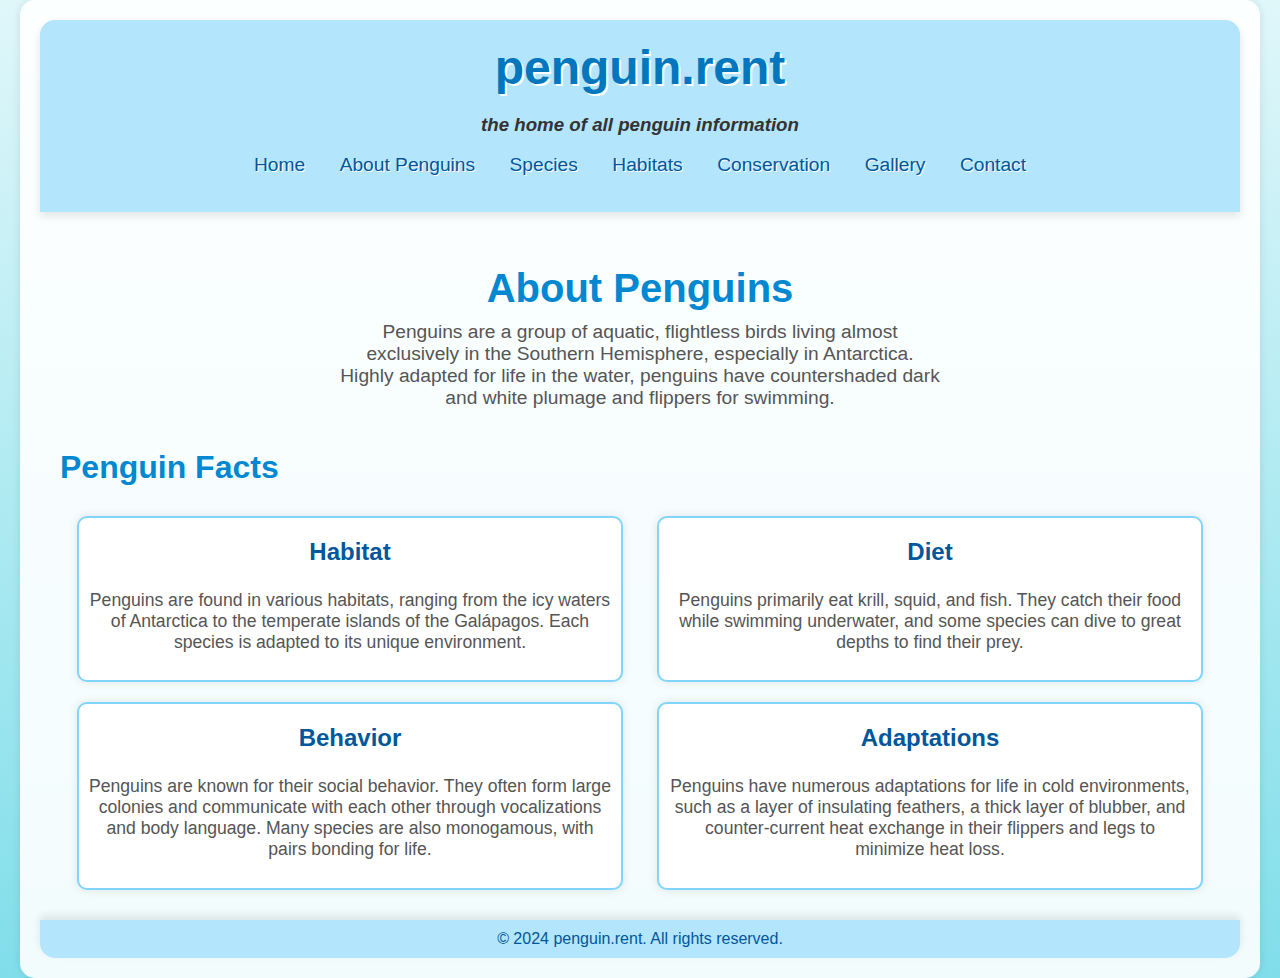
<file: about-penguins.html>
<!DOCTYPE html>
<html lang="en">
<head>
    <meta charset="UTF-8">
    <meta name="viewport" content="width=device-width, initial-scale=1.0">
    <title>About Penguins - penguin.rent</title>
    <link rel="stylesheet" href="/styles.css">
</head>
<body>
    <div class="container">
        <header>
            <h1>penguin.rent</h1>
            <h3><em>the home of all penguin information</em></h3>
            <nav>
                <ul>
<li><a href="/">Home</a></li>
                    <li><a href="about-penguins.html">About Penguins</a></li>
                    <li><a href="species.html">Species</a></li>
                    <li><a href="habitats.html">Habitats</a></li>
                    <li><a href="conservation.html">Conservation</a></li>
                    <li><a href="gallery.html">Gallery</a></li>
                    <li><a href="#">Contact</a></li>
                </ul>
            </nav>
        </header>
        <main>
            <section class="intro">
                <h2>About Penguins</h2>
                <p>Penguins are a group of aquatic, flightless birds living almost exclusively in the Southern Hemisphere, especially in Antarctica. Highly adapted for life in the water, penguins have countershaded dark and white plumage and flippers for swimming.</p>
            </section>
            <section class="details">
                <h2>Penguin Facts</h2>
                <div class="facts">
                    <div class="fact">
                        <h3>Habitat</h3>
                        <p>Penguins are found in various habitats, ranging from the icy waters of Antarctica to the temperate islands of the Galápagos. Each species is adapted to its unique environment.</p>
                    </div>
                    <div class="fact">
                        <h3>Diet</h3>
                        <p>Penguins primarily eat krill, squid, and fish. They catch their food while swimming underwater, and some species can dive to great depths to find their prey.</p>
                    </div>
                    <div class="fact">
                        <h3>Behavior</h3>
                        <p>Penguins are known for their social behavior. They often form large colonies and communicate with each other through vocalizations and body language. Many species are also monogamous, with pairs bonding for life.</                    </div>
                </div><div class="fact">
                        <h3>Adaptations</h3>
                        <p>Penguins have numerous adaptations for life in cold environments, such as a layer of insulating feathers, a thick layer of blubber, and counter-current heat exchange in their flippers and legs to minimize heat loss.</p>
                    </div>
                </div>
            </section>
        </main>
        <footer>
            <p>&copy; 2024 penguin.rent. All rights reserved.</p>
        </footer>
    </div>
</body>
</html>
</file>
<file: styles.css>
/* General Styles */
body {
    font-family: 'Comic Sans MS', cursive, sans-serif;
    background: linear-gradient(to bottom, #e0f7fa, #80deea);
    margin: 0;
    padding: 0;
    color: #333;
}

.container {
    max-width: 1200px;
    margin: 0 auto;
    padding: 20px;
    background: rgba(255, 255, 255, 0.9);
    box-shadow: 0 0 10px rgba(0, 0, 0, 0.1);
    border-radius: 15px;
}

/* Header Styles */
header {
    text-align: center;
    padding: 20px 0;
    background: #b3e5fc;
    border-radius: 15px 15px 0 0;
    box-shadow: 0 4px 8px rgba(0, 0, 0, 0.1);
}

header h1 {
    font-size: 3em;
    color: #0277bd;
    text-shadow: 2px 2px #fff;
    margin: 0;
}

nav ul {
    list-style: none;
    padding: 0;
}

nav ul li {
    display: inline;
    margin: 0 15px;
}

nav ul li a {
    text-decoration: none;
    color: #01579b;
    font-size: 1.2em;
    text-shadow: 1px 1px #fff;
    transition: color 0.3s;
}

nav ul li a:hover {
    color: #0288d1;
    animation: shake 0.5s;
}

/* Keyframes for shake animation */
@keyframes shake {
    0%, 100% { transform: translateX(0); }
    20%, 60% { transform: translateX(-10px); }
    40%, 80% { transform: translateX(10px); }
}

/* Main Styles */
main {
    padding: 20px;
}

.intro {
    text-align: center;
}

.intro h2 {
    font-size: 2.5em;
    color: #0288d1;
    margin-bottom: 10px;
}

.intro p {
    font-size: 1.2em;
    color: #555;
}

/* Featured Section */
.featured {
    margin-top: 40px;
}

.featured h2 {
    font-size: 2em;
    color: #0288d1;
    margin-bottom: 20px;
}

.penguin-gallery {
    display: flex;
    justify-content: space-around;
    flex-wrap: wrap;
}

.penguin-card {
    background: #fff;
    border: 2px solid #81d4fa;
    border-radius: 10px;
    padding: 10px;
    text-align: center;
    width: 30%;
    box-shadow: 0 0 10px rgba(0, 0, 0, 0.1);
    transition: transform 0.3s;
}

.penguin-card img {
    max-width: 100%;
    border-radius: 10px;
}

.penguin-card h3 {
    font-size: 1.5em;
    color: #01579b;
    margin-top: 10px;
}

.penguin-card:hover {
    transform: scale(1.05);
}

/* Footer Styles */
footer {
    text-align: center;
    padding: 10px 0;
    background: #b3e5fc;
    color: #01579b;
    border-radius: 0 0 15px 15px;
    box-shadow: 0 -4px 8px rgba(0, 0, 0, 0.1);
}

footer p {
    margin: 0;
}
img {
  object-fit: cover;
  width: 230px;
  height: 230px;
}
/* Details Section */
.details {
    margin-top: 40px;
}

.details h2 {
    font-size: 2em;
    color: #0288d1;
    margin-bottom: 20px;
}

.facts {
    display: flex;
    justify-content: space-around;
    flex-wrap: wrap;
}

.fact {
    background: #fff;
    border: 2px solid #81d4fa;
    border-radius: 10px;
    padding: 10px;
    text-align: center;
    width: 45%;
    box-shadow: 0 0 10px rgba(0, 0, 0, 0.1);
    margin: 10px 0;
    transition: transform 0.3s;
}

.fact h3 {
    font-size: 1.5em;
    color: #01579b;
    margin-top: 10px;
}

.fact p {
    font-size: 1.1em;
    color: #555;
}

.fact:hover {
    transform: scale(1.05);
}
/* Species List Section */
.species-list {
    display: flex;
    justify-content: space-around;
    flex-wrap: wrap;
    margin-top: 20px;
}

.species-card {
    background: #fff;
    border: 2px solid #81d4fa;
    border-radius: 10px;
    padding: 10px;
    text-align: center;
    width: 30%;
    box-shadow: 0 0 10px rgba(0, 0, 0, 0.1);
    margin: 10px 0;
    transition: transform 0.3s;
}

.species-card img {
    max-width: 100%;
    border-radius: 10px;
}

.species-card h3 {
    font-size: 1.5em;
    color: #01579b;
    margin-top: 10px;
}

.species-card p {
    font-size: 1.1em;
    color: #555;
}

.species-card:hover {
    transform: scale(1.05);
}
/* Common Section Styles */
.intro {
    text-align: center;
    margin: 20px 0;
}

.intro h2 {
    font-size: 2.5em;
    color: #0288d1;
}

.intro p {
    font-size: 1.2em;
    color: #555;
    max-width: 600px;
    margin: 0 auto;
}

/* Habitat and Conservation List Sections */
.habitat-list, .conservation-efforts {
    display: flex;
    justify-content: space-around;
    flex-wrap: wrap;
    margin-top: 20px;
}

.habitat-card, .effort-card {
    background: #fff;
    border: 2px solid #81d4fa;
    border-radius: 10px;
    padding: 10px;
    text-align: center;
    width: 30%;
    box-shadow: 0 0 10px rgba(0, 0, 0, 0.1);
    margin: 10px 0;
    transition: transform 0.3s;
}

.habitat-card img, .effort-card img {
    max-width: 100%;
    border-radius: 10px;
}

.habitat-card h3, .effort-card h3 {
    font-size: 1.5em;
    color: #01579b;
    margin-top: 10px;
}

.habitat-card p, .effort-card p {
    font-size: 1.1em;
    color: #555;
}

.habitat-card:hover, .effort-card:hover {
    transform: scale(1.05);
}

/* Gallery Section */
.gallery {
    display: flex;
    justify-content: space-around;
    flex-wrap: wrap;
    margin-top: 20px;
}

.gallery-item {
    background: #fff;
    border: 2px solid #81d4fa;
    border-radius: 10px;
    padding: 10px;
    text-align: center;
    width: 30%;
    box-shadow: 0 0 10px rgba(0, 0, 0, 0.1);
    margin: 10px 0;
    transition: transform 0.3s;
}

.gallery-item img {
    max-width: 100%;
    border-radius: 10px;
}

.gallery-item p {
    font-size: 1.1em;
    color: #555;
    margin-top: 10px;
}

.gallery-item:hover {
    transform: scale(1.05);
}
</file>
